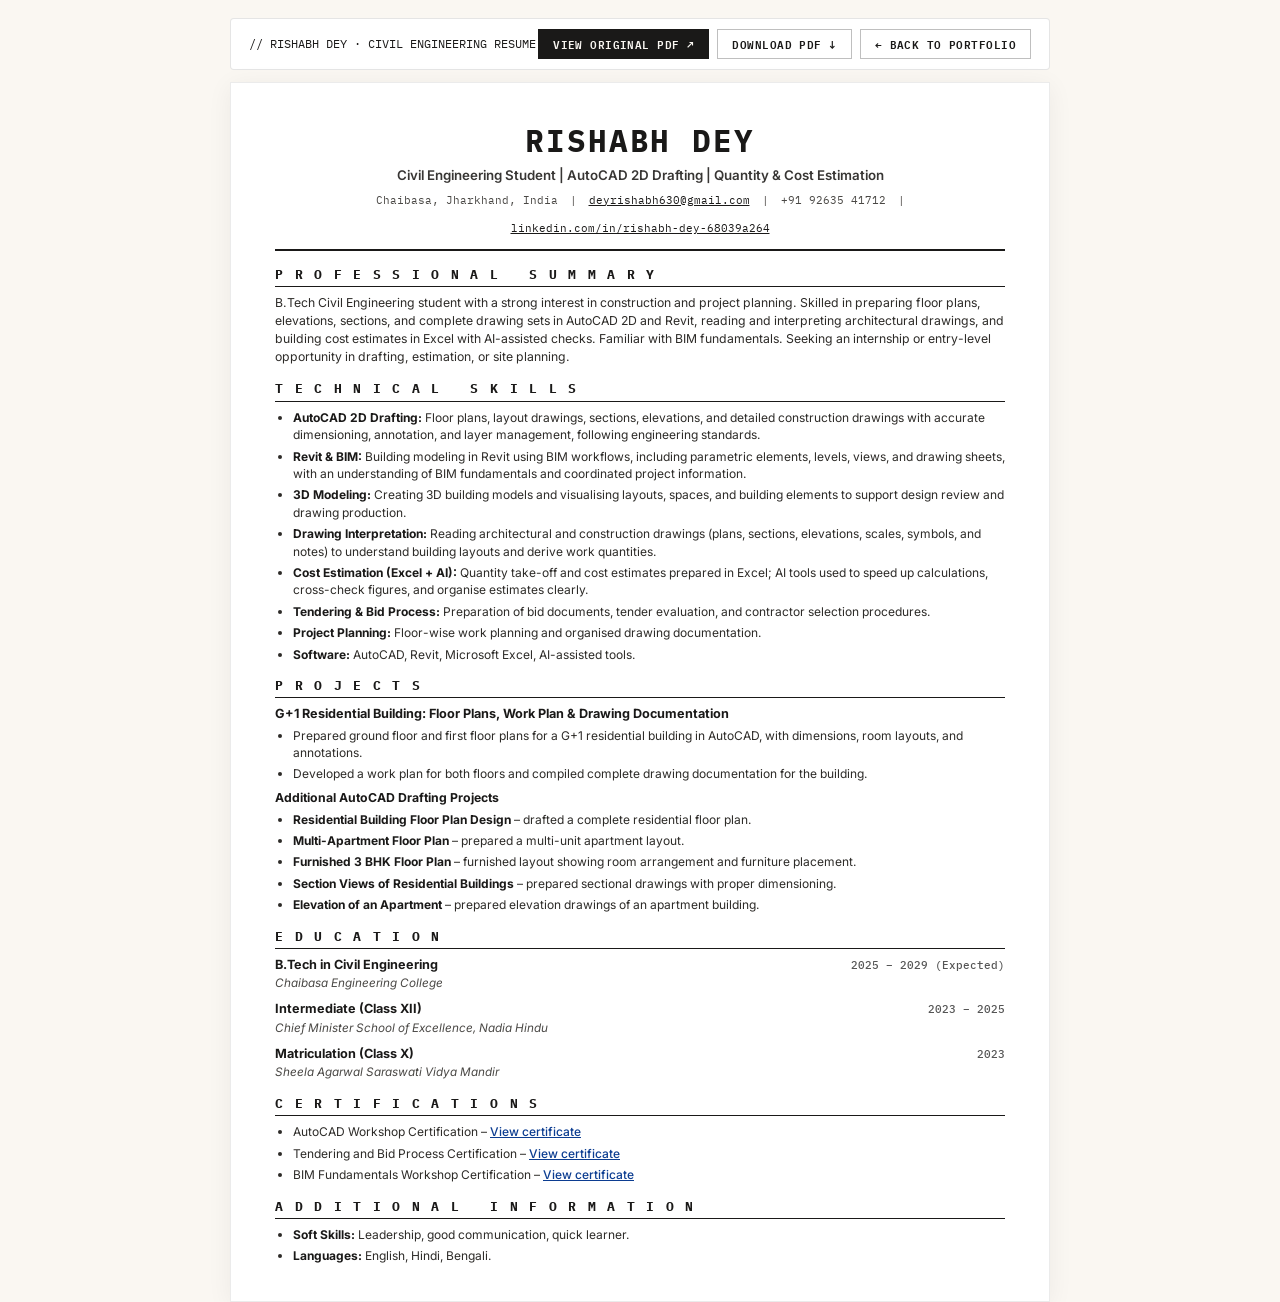
<file: assets/resume/resume.html>
<!DOCTYPE html>
<html lang="en">
<head>
  <meta charset="UTF-8">
  <meta name="viewport" content="width=device-width, initial-scale=1.0">
  <title>Rishabh Dey — Civil Engineering Resume</title>
  <link rel="preconnect" href="https://fonts.googleapis.com">
  <link rel="preconnect" href="https://fonts.gstatic.com" crossorigin>
  <link href="https://fonts.googleapis.com/css2?family=IBM+Plex+Mono:wght@400;500;600;700&family=Inter:wght@400;500;600;700&display=swap" rel="stylesheet">
  <style>
    @page {
      size: A4 portrait;
      margin: 12mm 14mm 12mm 14mm;
    }
    *, *::before, *::after {
      box-sizing: border-box;
      margin: 0;
      padding: 0;
    }
    body {
      font-family: 'Inter', -apple-system, BlinkMacSystemFont, "Segoe UI", Roboto, sans-serif;
      background-color: #FAF7F2;
      color: #1A1918;
      line-height: 1.45;
      font-size: 10pt;
      -webkit-font-smoothing: antialiased;
    }
    .resume-container {
      max-width: 820px;
      margin: 0 auto;
      padding: 36px 44px;
      background: #FFFFFF;
      box-shadow: 0 4px 24px rgba(0,0,0,0.06);
      border: 1px solid rgba(0,0,0,0.08);
    }
    @media print {
      body {
        background: #FFFFFF;
      }
      .resume-container {
        padding: 0;
        margin: 0;
        max-width: 100%;
        box-shadow: none;
        border: none;
      }
      .no-print {
        display: none !important;
      }
    }
    /* Toolbar for web viewing */
    .web-toolbar {
      max-width: 820px;
      margin: 18px auto 12px;
      display: flex;
      justify-content: space-between;
      align-items: center;
      padding: 10px 18px;
      background: #FFFFFF;
      border: 1px solid rgba(0,0,0,0.1);
      border-radius: 4px;
      font-family: 'IBM Plex Mono', monospace;
      font-size: 12px;
    }
    .web-toolbar .btn {
      display: inline-flex;
      align-items: center;
      gap: 6px;
      background: #1A1918;
      color: #FAF7F2;
      padding: 6px 14px;
      text-decoration: none;
      font-weight: 600;
      font-size: 11px;
      letter-spacing: 0.04em;
      border: 1px solid #1A1918;
      cursor: pointer;
      transition: all 0.15s ease;
    }
    .web-toolbar .btn:hover {
      background: #333;
    }
    .web-toolbar .btn-secondary {
      background: transparent;
      color: #1A1918;
      border-color: rgba(0,0,0,0.25);
    }
    .web-toolbar .btn-secondary:hover {
      background: rgba(0,0,0,0.04);
    }

    /* Resume Header */
    header {
      text-align: center;
      border-bottom: 2px solid #1A1918;
      padding-bottom: 12px;
      margin-bottom: 14px;
    }
    h1 {
      font-family: 'IBM Plex Mono', monospace;
      font-size: 23pt;
      font-weight: 700;
      letter-spacing: 0.06em;
      color: #1A1918;
      text-transform: uppercase;
    }
    .tagline {
      font-size: 10pt;
      font-weight: 600;
      color: #383634;
      margin-top: 3px;
    }
    .contact-bar {
      margin-top: 6px;
      display: flex;
      justify-content: center;
      flex-wrap: wrap;
      gap: 12px;
      font-family: 'IBM Plex Mono', monospace;
      font-size: 8.5pt;
      color: #4A4845;
    }
    .contact-bar a {
      color: #1A1918;
      text-decoration: underline;
    }

    /* Sections */
    section {
      margin-bottom: 13px;
    }
    .section-title {
      font-family: 'IBM Plex Mono', monospace;
      font-size: 9.5pt;
      font-weight: 700;
      text-transform: uppercase;
      letter-spacing: 0.14em;
      color: #1A1918;
      padding-bottom: 3px;
      border-bottom: 1px solid #1A1918;
      margin-bottom: 7px;
    }

    /* Body Text & Lists */
    p {
      font-size: 9.2pt;
      color: #2D2B28;
      line-height: 1.48;
    }
    ul {
      list-style-type: disc;
      padding-left: 18px;
    }
    li {
      font-size: 9pt;
      color: #2D2B28;
      line-height: 1.45;
      margin-bottom: 4px;
    }
    li:last-child {
      margin-bottom: 0;
    }
    li strong {
      color: #1A1918;
    }

    /* Entry Headers */
    .entry {
      margin-bottom: 8px;
    }
    .entry:last-child {
      margin-bottom: 0;
    }
    .entry-header {
      display: flex;
      justify-content: space-between;
      align-items: baseline;
      font-size: 9.5pt;
    }
    .entry-title {
      font-weight: 700;
      color: #1A1918;
    }
    .entry-date {
      font-family: 'IBM Plex Mono', monospace;
      font-size: 8.5pt;
      color: #555;
      font-weight: 500;
      white-space: nowrap;
    }
    .entry-subtitle {
      font-size: 8.8pt;
      color: #4A4845;
      font-style: italic;
      margin-top: 1px;
    }

    /* Project Subhead */
    .project-header-main {
      font-size: 9.5pt;
      font-weight: 700;
      color: #1A1918;
      margin-bottom: 3px;
    }
    .project-subhead {
      font-size: 9.2pt;
      font-weight: 700;
      color: #1A1918;
      margin-top: 6px;
      margin-bottom: 4px;
    }

    /* Links */
    a.doc-link {
      color: #0c3d91;
      text-decoration: underline;
      font-weight: 500;
    }
  </style>
</head>
<body>

  <!-- Web View Toolbar -->
  <div class="web-toolbar no-print">
    <span>// RISHABH DEY · CIVIL ENGINEERING RESUME</span>
    <div style="display: flex; gap: 8px;">
      <a href="Rishabh_Dey_Resume.pdf" target="_blank" class="btn">VIEW ORIGINAL PDF ↗</a>
      <a href="Rishabh_Dey_Resume.pdf" class="btn btn-secondary" download="Rishabh_Dey_Resume.pdf">DOWNLOAD PDF ↓</a>
      <a href="../../index.html" class="btn btn-secondary">← BACK TO PORTFOLIO</a>
    </div>
  </div>

  <div class="resume-container">
    <header>
      <h1>RISHABH DEY</h1>
      <div class="tagline">Civil Engineering Student | AutoCAD 2D Drafting | Quantity &amp; Cost Estimation</div>
      <div class="contact-bar">
        <span>Chaibasa, Jharkhand, India</span>
        <span>|</span>
        <a href="mailto:deyrishabh630@gmail.com">deyrishabh630@gmail.com</a>
        <span>|</span>
        <span>+91 92635 41712</span>
        <span>|</span>
        <a href="https://linkedin.com/in/rishabh-dey-68039a264" target="_blank">linkedin.com/in/rishabh-dey-68039a264</a>
      </div>
    </header>

    <!-- Professional Summary -->
    <section>
      <div class="section-title">P R O F E S S I O N A L &nbsp; S U M M A R Y</div>
      <p>
        B.Tech Civil Engineering student with a strong interest in construction and project planning. Skilled in preparing floor plans, elevations, sections, and complete drawing sets in AutoCAD 2D and Revit, reading and interpreting architectural drawings, and building cost estimates in Excel with AI-assisted checks. Familiar with BIM fundamentals. Seeking an internship or entry-level opportunity in drafting, estimation, or site planning.
      </p>
    </section>

    <!-- Technical Skills -->
    <section>
      <div class="section-title">T E C H N I C A L &nbsp; S K I L L S</div>
      <ul>
        <li><strong>AutoCAD 2D Drafting:</strong> Floor plans, layout drawings, sections, elevations, and detailed construction drawings with accurate dimensioning, annotation, and layer management, following engineering standards.</li>
        <li><strong>Revit &amp; BIM:</strong> Building modeling in Revit using BIM workflows, including parametric elements, levels, views, and drawing sheets, with an understanding of BIM fundamentals and coordinated project information.</li>
        <li><strong>3D Modeling:</strong> Creating 3D building models and visualising layouts, spaces, and building elements to support design review and drawing production.</li>
        <li><strong>Drawing Interpretation:</strong> Reading architectural and construction drawings (plans, sections, elevations, scales, symbols, and notes) to understand building layouts and derive work quantities.</li>
        <li><strong>Cost Estimation (Excel + AI):</strong> Quantity take-off and cost estimates prepared in Excel; AI tools used to speed up calculations, cross-check figures, and organise estimates clearly.</li>
        <li><strong>Tendering &amp; Bid Process:</strong> Preparation of bid documents, tender evaluation, and contractor selection procedures.</li>
        <li><strong>Project Planning:</strong> Floor-wise work planning and organised drawing documentation.</li>
        <li><strong>Software:</strong> AutoCAD, Revit, Microsoft Excel, AI-assisted tools.</li>
      </ul>
    </section>

    <!-- Projects -->
    <section>
      <div class="section-title">P R O J E C T S</div>
      <div class="project-header-main">G+1 Residential Building: Floor Plans, Work Plan &amp; Drawing Documentation</div>
      <ul style="margin-bottom: 6px;">
        <li>Prepared ground floor and first floor plans for a G+1 residential building in AutoCAD, with dimensions, room layouts, and annotations.</li>
        <li>Developed a work plan for both floors and compiled complete drawing documentation for the building.</li>
      </ul>

      <div class="project-subhead">Additional AutoCAD Drafting Projects</div>
      <ul>
        <li><strong>Residential Building Floor Plan Design</strong> – drafted a complete residential floor plan.</li>
        <li><strong>Multi-Apartment Floor Plan</strong> – prepared a multi-unit apartment layout.</li>
        <li><strong>Furnished 3 BHK Floor Plan</strong> – furnished layout showing room arrangement and furniture placement.</li>
        <li><strong>Section Views of Residential Buildings</strong> – prepared sectional drawings with proper dimensioning.</li>
        <li><strong>Elevation of an Apartment</strong> – prepared elevation drawings of an apartment building.</li>
      </ul>
    </section>

    <!-- Education -->
    <section>
      <div class="section-title">E D U C A T I O N</div>
      <div class="entry">
        <div class="entry-header">
          <span class="entry-title">B.Tech in Civil Engineering</span>
          <span class="entry-date">2025 – 2029 (Expected)</span>
        </div>
        <div class="entry-subtitle">Chaibasa Engineering College</div>
      </div>

      <div class="entry">
        <div class="entry-header">
          <span class="entry-title">Intermediate (Class XII)</span>
          <span class="entry-date">2023 – 2025</span>
        </div>
        <div class="entry-subtitle">Chief Minister School of Excellence, Nadia Hindu</div>
      </div>

      <div class="entry">
        <div class="entry-header">
          <span class="entry-title">Matriculation (Class X)</span>
          <span class="entry-date">2023</span>
        </div>
        <div class="entry-subtitle">Sheela Agarwal Saraswati Vidya Mandir</div>
      </div>
    </section>

    <!-- Certifications -->
    <section>
      <div class="section-title">C E R T I F I C A T I O N S</div>
      <ul>
        <li>AutoCAD Workshop Certification – <a class="doc-link" href="https://drive.google.com/file/d/1FWnqsbN0KWfNtY7lS23VORrBEKIEX1YV/view?usp=sharing" target="_blank">View certificate</a></li>
        <li>Tendering and Bid Process Certification – <a class="doc-link" href="https://drive.google.com/file/d/1tK17UspLVR3kTkDD1RQwixeQaqYMzHE8/view?usp=sharing" target="_blank">View certificate</a></li>
        <li>BIM Fundamentals Workshop Certification – <a class="doc-link" href="https://drive.google.com/file/d/1hcWzq-l94GDkrdK3VyRbF9pGm7B8un5g/view?usp=sharing" target="_blank">View certificate</a></li>
      </ul>
    </section>

    <!-- Additional Information -->
    <section style="margin-bottom: 0;">
      <div class="section-title">A D D I T I O N A L &nbsp; I N F O R M A T I O N</div>
      <ul>
        <li><strong>Soft Skills:</strong> Leadership, good communication, quick learner.</li>
        <li><strong>Languages:</strong> English, Hindi, Bengali.</li>
      </ul>
    </section>
  </div>

</body>
</html>
</file>
